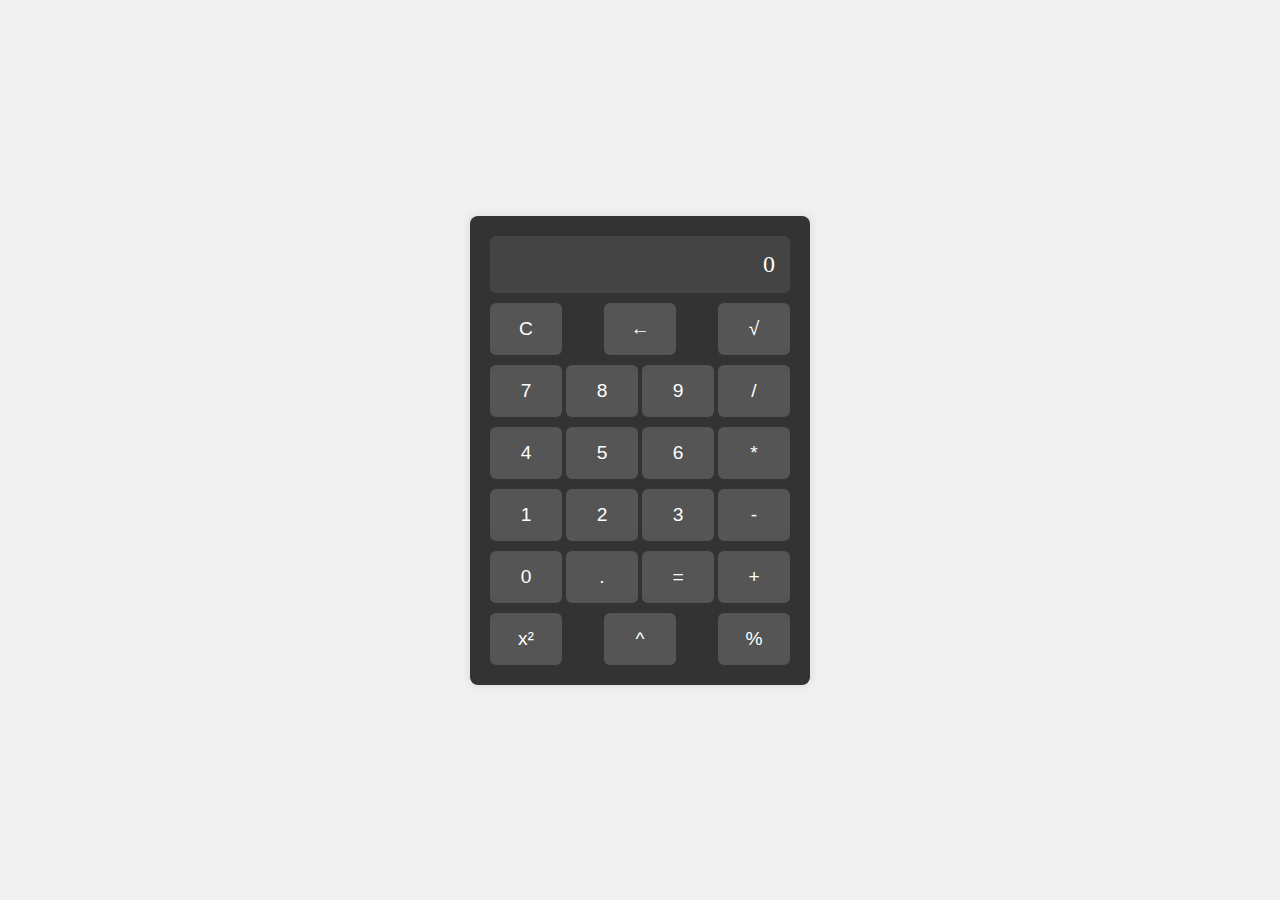
<file: codsoft_L1_T3/calculator/idex.html>
<!DOCTYPE html>
<html lang="en">

<head>
    <meta charset="UTF-8">
    <meta name="viewport" content="width=device-width, initial-scale=1.0">
    <link rel="stylesheet" href="style.css">
    <title>Advanced Calculator</title>
</head>

<body>
    <div class="calculator">
        <div class="display" id="display">0</div>
        <div class="button-grid">
            <div class="button-row">
                <button onclick="clearDisplay()">C</button>
                <button onclick="backspace()">←</button>
                <button onclick="calculateSquareRoot()">√</button>

            </div>
            <div class="button-row">
                <button onclick="appendNumber(7)">7</button>
                <button onclick="appendNumber(8)">8</button>
                <button onclick="appendNumber(9)">9</button>
                <button onclick="appendOperator('/')">/</button>
            </div>
            <div class="button-row">
                <button onclick="appendNumber(4)">4</button>
                <button onclick="appendNumber(5)">5</button>
                <button onclick="appendNumber(6)">6</button>
                <button onclick="appendOperator('*')">*</button>
            </div>
            <div class="button-row">
                <button onclick="appendNumber(1)">1</button>
                <button onclick="appendNumber(2)">2</button>
                <button onclick="appendNumber(3)">3</button>
                <button onclick="appendOperator('-')">-</button>
            </div>
            <div class="button-row">
                <button onclick="appendNumber(0)">0</button>
                <button onclick="appendDecimal()">.</button>
                <button onclick="calculateResult()">=</button>
                <button onclick="appendOperator('+')">+</button>
            </div>
            <div class="button-row">
                <button onclick="calculateSquare()">x²</button>
                <button onclick="appendOperator('^')">^</button>
                <button onclick="calculatePercentage()">%</button>
            </div>
        </div>
    </div>

    <script src="script.js"></script>
</body>

</html>
</file>
<file: codsoft_L1_T3/calculator/style.css>
body {
    display: flex;
    justify-content: center;
    align-items: center;
    height: 100vh;
    margin: 0;
    background-color: #f0f0f0;
}

.calculator {
    background-color: #333;
    border-radius: 8px;
    box-shadow: 0 0 10px rgba(0, 0, 0, 0.1);
    padding: 20px;
    width: 300px;
}

.display {
    background-color: #444;
    color: #fff;
    text-align: right;
    padding: 15px;
    font-size: 1.5em;
    margin-bottom: 10px;
    border-radius: 6px;
}

.button-grid {
    display: grid;
    gap: 10px;
}

.button-row {
    display: flex;
    justify-content: space-between;
}

button {
    padding: 15px;
    font-size: 1.2em;
    width: 24%;
    border: none;
    border-radius: 6px;
    cursor: pointer;
    background-color: #555;
    color: #fff;
}

button:hover {
    background-color: #777;
}
</file>
